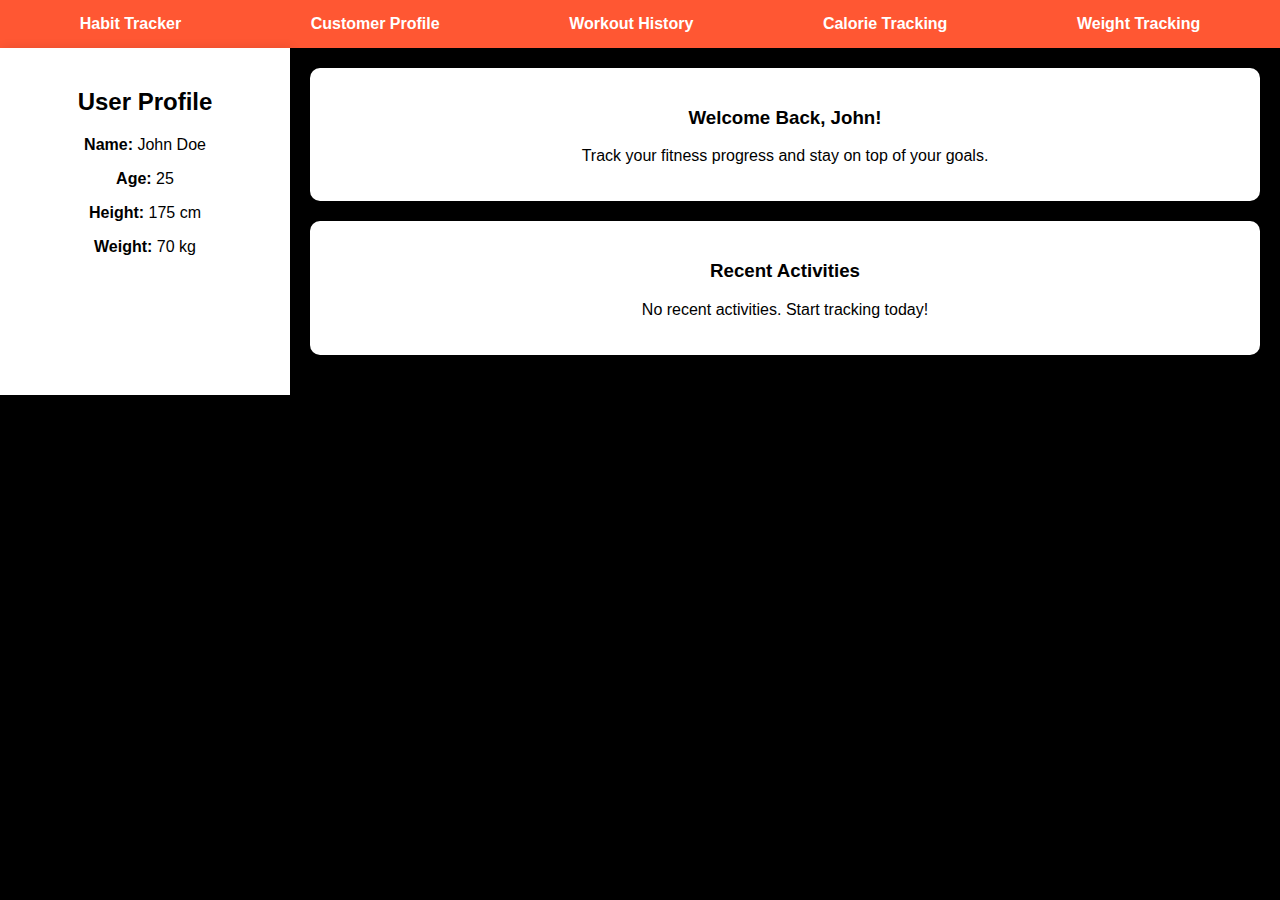
<file: FitFocus.html>
<!DOCTYPE html>
<html lang="en">
<head>
    <meta charset="UTF-8">
    <meta name="viewport" content="width=device-width, initial-scale=1.0">
    <title>FitFocus - Dashboard</title>
    <link rel="stylesheet" href="styles.css">
    <link rel="stylesheet" href="https://cdnjs.cloudflare.com/ajax/libs/font-awesome/6.5.1/css/all.min.css">
</head>
<body>
    <div class="navbar">
        <a href="#">Habit Tracker</a>
        <a href="#">Customer Profile</a>
        <a href="#">Workout History</a>
        <a href="#">Calorie Tracking</a>
        <a href="#">Weight Tracking</a>
    </div>
    <div class="container">
        <div class="sidebar">
            <h2>User Profile</h2>
            <p><strong>Name:</strong> John Doe</p>
            <p><strong>Age:</strong> 25</p>
            <p><strong>Height:</strong> 175 cm</p>
            <p><strong>Weight:</strong> 70 kg</p>
        </div>
        <div class="main-content">
            <div class="card">
                <h3>Welcome Back, John!</h3>
                <p>Track your fitness progress and stay on top of your goals.</p>
            </div>
            <div class="card">
                <h3>Recent Activities</h3>
                <p>No recent activities. Start tracking today!</p>
            </div>
        </div>
    </div>
</body>
</html>
</file>
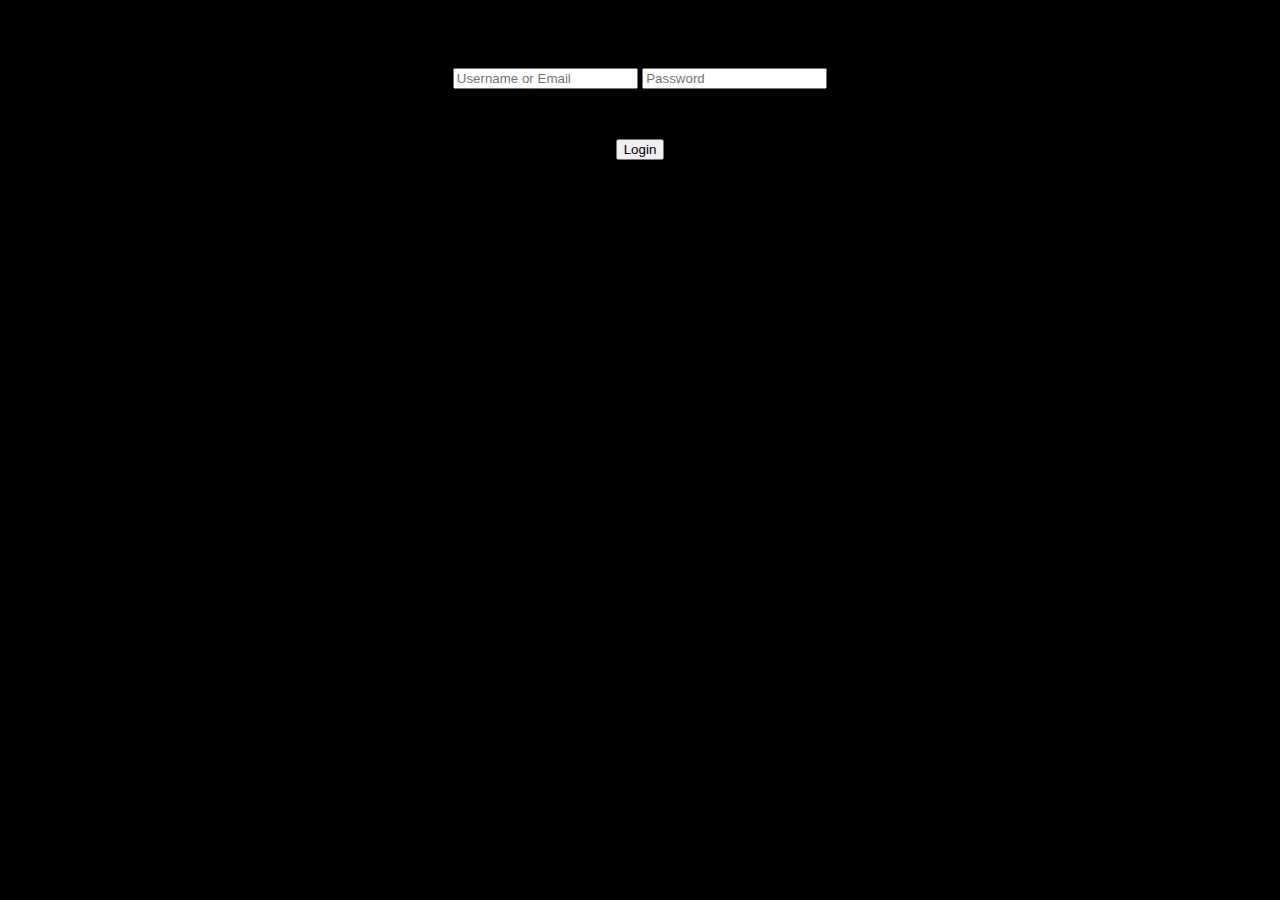
<file: login.html>
<!DOCTYPE html>
<html lang="en">
<head>
    <meta charset="UTF-8">
    <meta name="viewport" content="width=device-width, initial-scale=1.0">
    <title>Login - FitFocus</title>
    <link rel="stylesheet" href="styles.css">
</head>
<body>
    <div class="login-container">
        <h2>Login</h2>
        <form action="FitFocus.html" method="POST">
            <input type="text" name="username" placeholder="Username or Email" required>
            <input type="password" name="password" placeholder="Password" required>
            <p class="error" id="error-msg">Incorrect password. Please try again.</p>
            <button type="submit">Login</button>
        </form>
    </div>
</body>
</html>
</file>
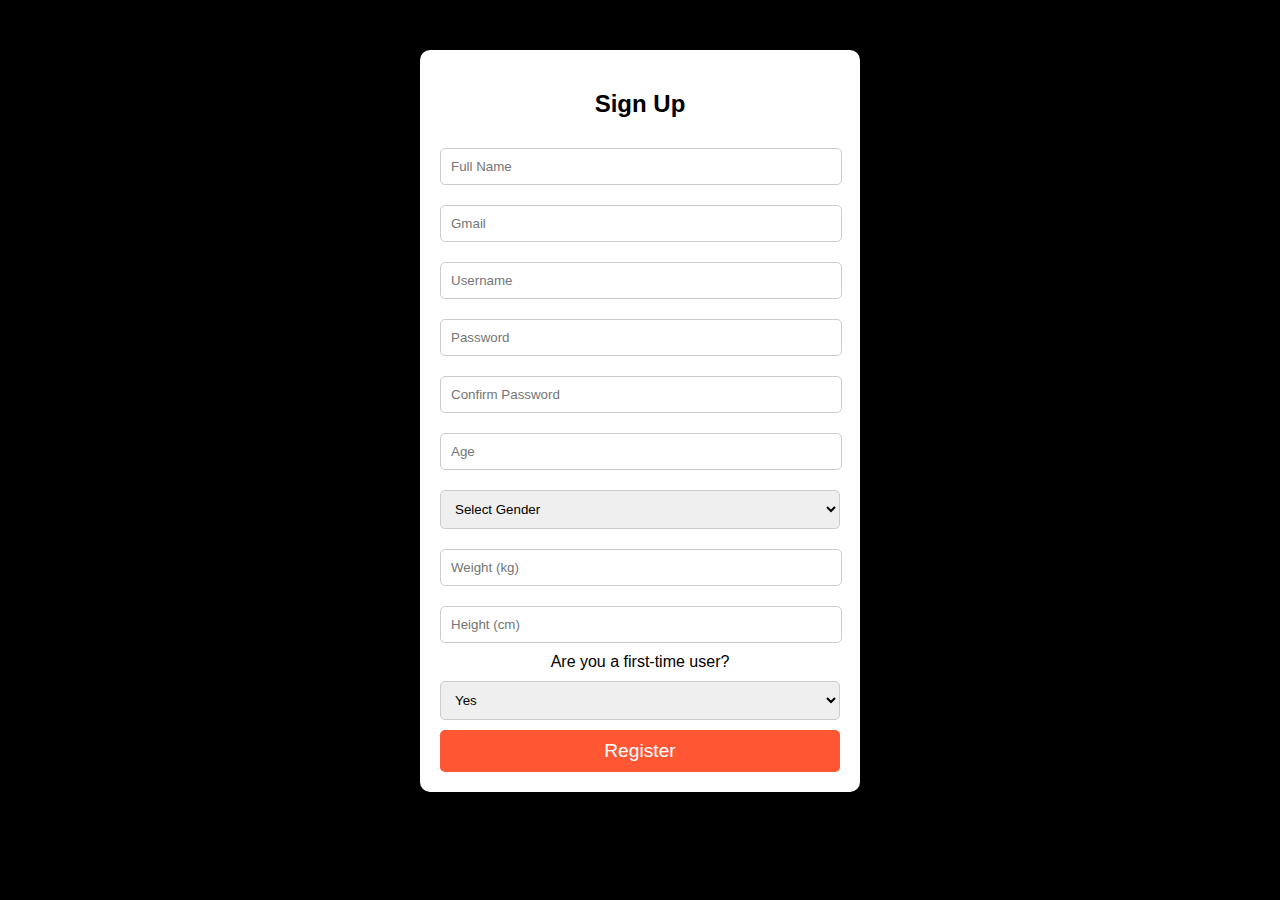
<file: signup.html>
<!DOCTYPE html>
<html lang="en">
<head>
    <meta charset="UTF-8">
    <meta name="viewport" content="width=device-width, initial-scale=1.0">
    <title>Sign Up - FitFocus</title>
    <link rel="stylesheet" href="styles.css">
    <link rel="stylesheet" href="https://cdnjs.cloudflare.com/ajax/libs/font-awesome/6.5.1/css/all.min.css">
</head>
<body>
    <div class="signup-container">
        <h2>Sign Up</h2>
        <form action="login.html" method="POST">
            <input type="text" name="name" placeholder="Full Name" required>
            <input type="email" name="email" placeholder="Gmail" required>
            <input type="text" name="username" placeholder="Username" required>
            <input type="password" name="password" placeholder="Password" required>
            <input type="password" name="confirm_password" placeholder="Confirm Password" required>
            <input type="number" name="age" placeholder="Age" required>
            <select name="gender" required>
                <option value="" disabled selected>Select Gender</option>
                <option value="male">Male</option>
                <option value="female">Female</option>
                <option value="other">Other</option>
            </select>
            <input type="number" name="weight" placeholder="Weight (kg)" required>
            <input type="number" name="height" placeholder="Height (cm)" required>
            <label>Are you a first-time user?</label>
            <select name="first_time" required>
                <option value="yes">Yes</option>
                <option value="no">No</option>
            </select>
            <button type="submit">Register</button>
        </form>
    </div>
</body>
</html>
</file>
<file: styles.css>
body {
    font-family: Arial, sans-serif;
    margin: 0;
    padding: 0;
    text-align: center;
    background-color: #000000;
    scroll-behavior: smooth;
}

html, body {
    overflow-x: hidden;
}

.banner {
    background: url('banner.jpg') no-repeat center center/cover;
    height: 100vh;
    display: flex;
    flex-direction: column;
    align-items: center;
    justify-content: center;
    color: grey;
    font-size: 2rem;
    font-weight: bold;
    position: relative;
}

.banner span {
    font-size: 3rem;
    color: #ffcc00;
}

.auth-section {
    height: 100vh;
    display: flex;
    flex-direction: column;
    align-items: center;
    justify-content: center;
    background: #fff;
}

.auth-buttons {
    margin-top: 20px;
    display: flex;
    gap: 20px;
}

.auth-buttons a {
    text-decoration: none;
    padding: 10px 20px;
    color: white;
    background: #ff5733;
    border-radius: 5px;
    font-size: 1.2rem;
}

.parallax {
    background-attachment: fixed;
}

.signup-container {
    width: 100%;
    max-width: 400px;
    background: white;
    padding: 20px;
    margin: 50px auto;
    border-radius: 10px;
    box-shadow: 0 0 10px rgba(0, 0, 0, 0.1);
}

.signup-container h2 {
    margin-bottom: 20px;
}

.signup-container input, .signup-container select {
    width: calc(100% - 20px);
    padding: 10px;
    margin: 10px 0;
    border: 1px solid #ccc;
    border-radius: 5px;
}

.signup-container select {
    width: 100%;
}

.signup-container button {
    width: 100%;
    padding: 10px;
    background: #ff5733;
    color: white;
    border: none;
    border-radius: 5px;
    font-size: 1.2rem;
    cursor: pointer;
}

.signup-container button:hover {
    background: #e74c3c;
}

.navbar {
    display: flex;
    justify-content: space-around;
    background: #ff5733;
    padding: 15px;
    color: white;
}

.navbar a {
    color: white;
    text-decoration: none;
    font-weight: bold;
}

.container {
    display: flex;
}

.sidebar {
    width: 250px;
    background: white;
    padding: 20px;
    box-shadow: 2px 0 10px rgba(0, 0, 0, 0.1);
}

.main-content {
    flex-grow: 1;
    padding: 20px;
}

.card {
    background: white;
    padding: 20px;
    margin-bottom: 20px;
    border-radius: 10px;
    box-shadow: 0 0 10px rgba(0, 0, 0, 0.1);
}
</file>
